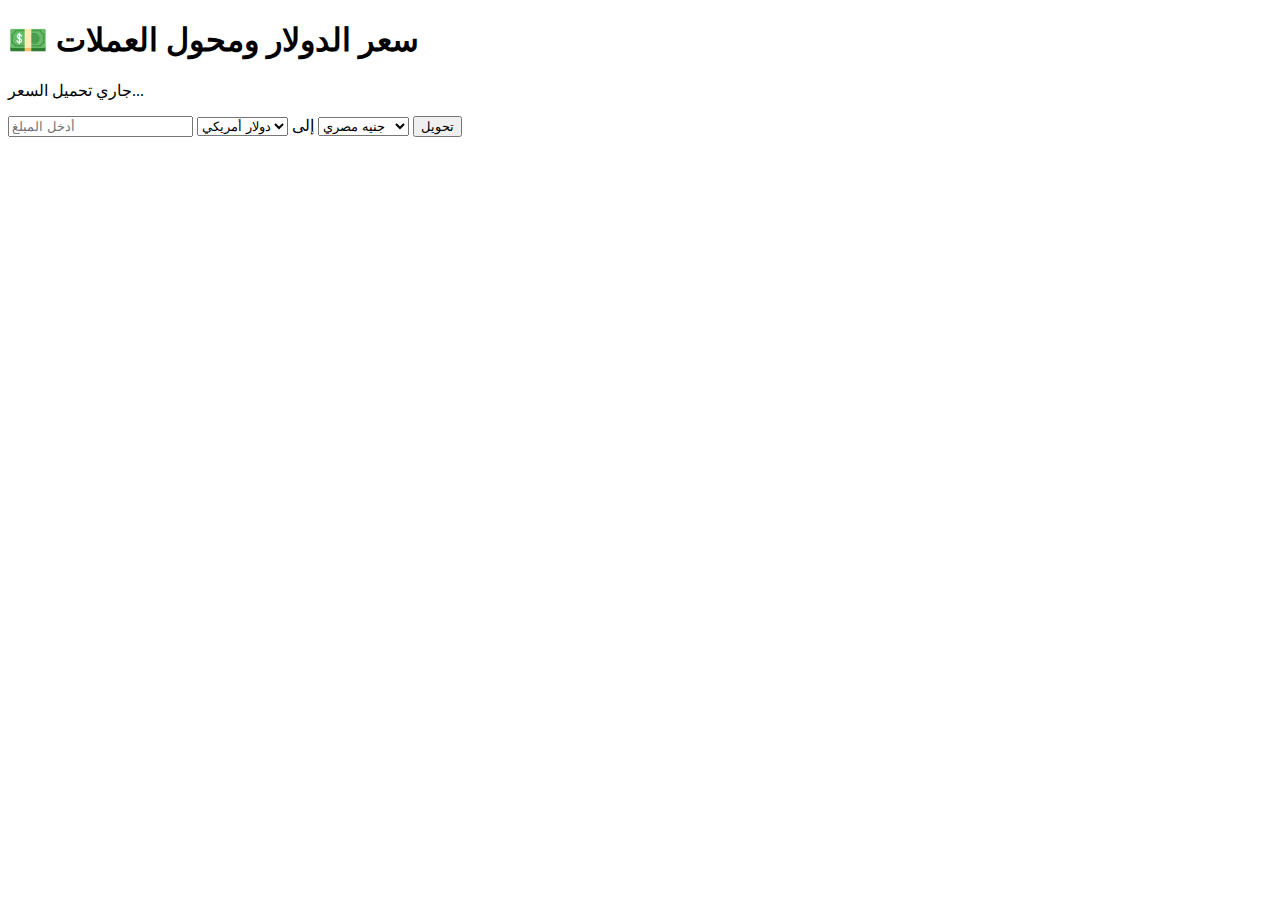
<file: index.html>
﻿<!DOCTYPE html>
<html lang="ar">
<head>
<script async src="https://pagead2.googlesyndication.com/pagead/js/adsbygoogle.js?client=ca-pub-3043084219356057"
     crossorigin="anonymous"></script>
</head>
<body>
  <div class="container">
    <h1>💵 سعر الدولار ومحول العملات</h1>
    <p id="rate">جاري تحميل السعر...</p>

    <div class="converter">
      <input type="number" id="amount" placeholder="أدخل المبلغ" />
      <select id="from">
        <option value="USD">دولار أمريكي</option>
        <option value="EGP">جنيه مصري</option>
        <option value="EUR">يورو</option>
        <option value="SAR">ريال سعودي</option>
      </select>
      إلى
      <select id="to">
        <option value="EGP">جنيه مصري</option>
        <option value="USD">دولار أمريكي</option>
        <option value="EUR">يورو</option>
        <option value="SAR">ريال سعودي</option>
      </select>
      <button onclick="convert()">تحويل</button>
      <p id="result"></p>
    </div>
  </div>
  <script src="script.js"></script>
</body>
</html>
</file>
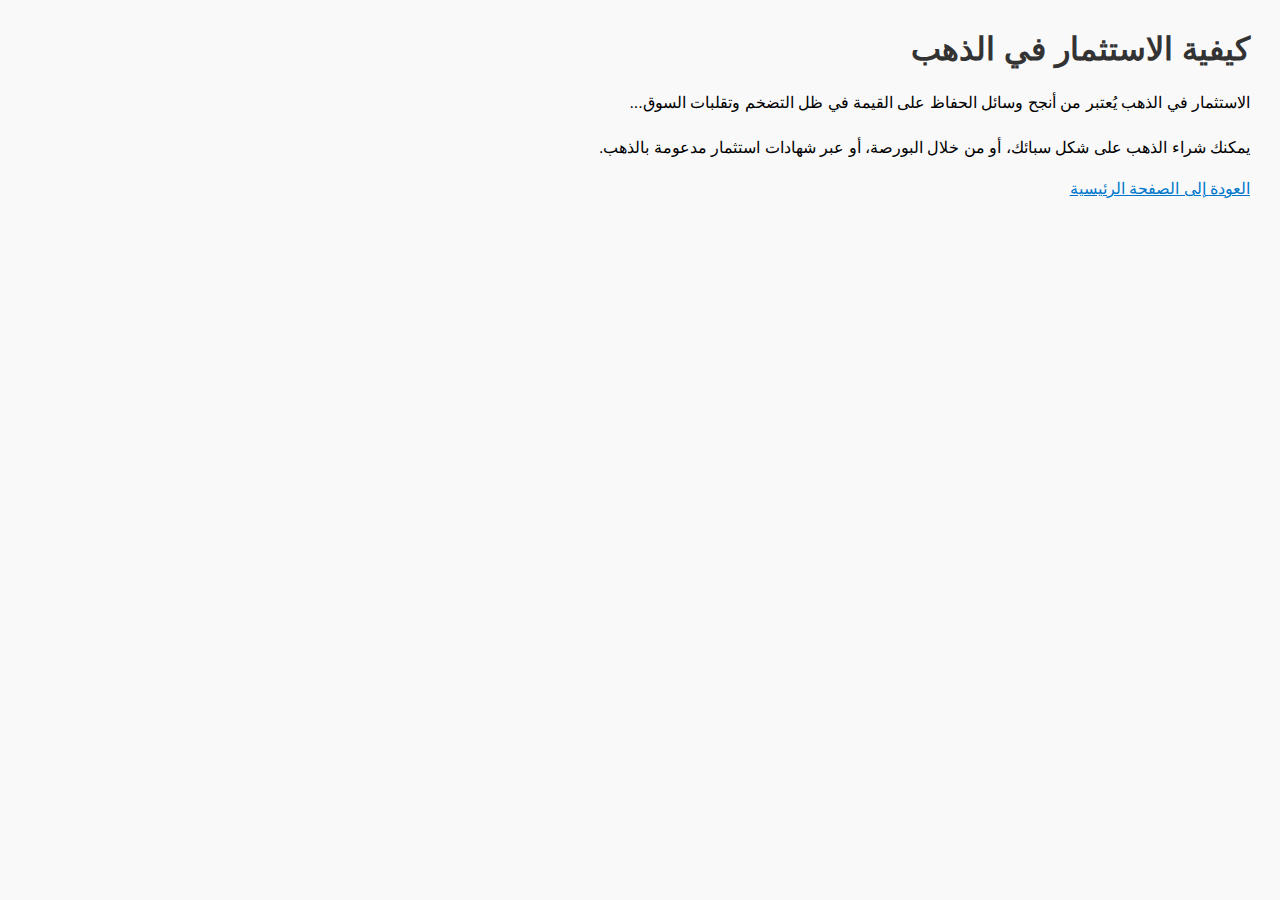
<file: gold-investment.html>
<!DOCTYPE html>
<html lang="ar">
<head>
    <meta charset="UTF-8">
    <title>كيفية الاستثمار في الذهب</title>
    <style>
        body {
            font-family: Arial, sans-serif;
            direction: rtl;
            background-color: #f9f9f9;
            margin: 30px;
        }
        h1 {
            color: #333;
        }
        p {
            line-height: 1.8;
        }
        a {
            color: #0077cc;
        }
    </style>
</head>
<body>
    <h1>كيفية الاستثمار في الذهب</h1>
    <p>الاستثمار في الذهب يُعتبر من أنجح وسائل الحفاظ على القيمة في ظل التضخم وتقلبات السوق...</p>
    <p>يمكنك شراء الذهب على شكل سبائك، أو من خلال البورصة، أو عبر شهادات استثمار مدعومة بالذهب.</p>
    <a href="index.html">العودة إلى الصفحة الرئيسية</a>
</body>
</html>
</file>
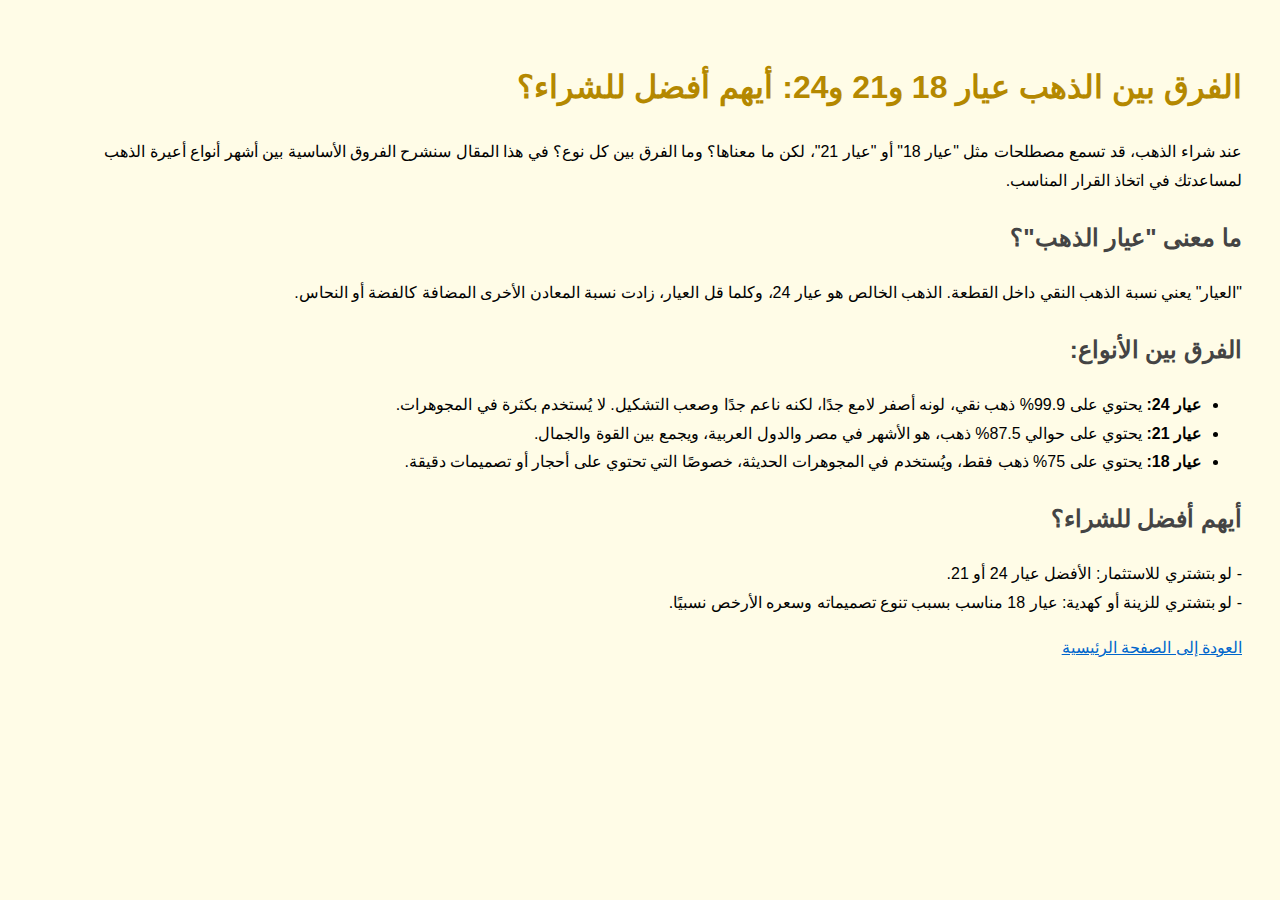
<file: gold-karat-differences.html>
﻿<!DOCTYPE html>
<html lang="ar">
<head>
  <meta charset="UTF-8">
  <title>الفرق بين الذهب عيار 18 و21 و24</title>
  <style>
    body {
      font-family: Arial, sans-serif;
      direction: rtl;
      background-color: #fffce7;
      padding: 30px;
      line-height: 1.8;
    }
    h1 {
      color: #b48800;
    }
    h2 {
      color: #444;
    }
    a {
      color: #0066cc;
    }
  </style>
</head>
<body>
  <h1>الفرق بين الذهب عيار 18 و21 و24: أيهم أفضل للشراء؟</h1>

  <p>
    عند شراء الذهب، قد تسمع مصطلحات مثل "عيار 18" أو "عيار 21"، لكن ما معناها؟ وما الفرق بين كل نوع؟ في هذا المقال سنشرح الفروق الأساسية بين أشهر أنواع أعيرة الذهب لمساعدتك في اتخاذ القرار المناسب.
  </p>

  <h2>ما معنى "عيار الذهب"؟</h2>
  <p>
    "العيار" يعني نسبة الذهب النقي داخل القطعة. الذهب الخالص هو عيار 24، وكلما قل العيار، زادت نسبة المعادن الأخرى المضافة كالفضة أو النحاس.
  </p>

  <h2>الفرق بين الأنواع:</h2>
  <ul>
    <li><strong>عيار 24:</strong> يحتوي على 99.9% ذهب نقي، لونه أصفر لامع جدًا، لكنه ناعم جدًا وصعب التشكيل. لا يُستخدم بكثرة في المجوهرات.</li>
    <li><strong>عيار 21:</strong> يحتوي على حوالي 87.5% ذهب، هو الأشهر في مصر والدول العربية، ويجمع بين القوة والجمال.</li>
    <li><strong>عيار 18:</strong> يحتوي على 75% ذهب فقط، ويُستخدم في المجوهرات الحديثة، خصوصًا التي تحتوي على أحجار أو تصميمات دقيقة.</li>
  </ul>

  <h2>أيهم أفضل للشراء؟</h2>
  <p>
    - لو بتشتري للاستثمار: الأفضل عيار 24 أو 21.<br>
    - لو بتشتري للزينة أو كهدية: عيار 18 مناسب بسبب تنوع تصميماته وسعره الأرخص نسبيًا.
  </p>

  <p><a href="index.html">العودة إلى الصفحة الرئيسية</a></p>
</body>
</html>
</file>
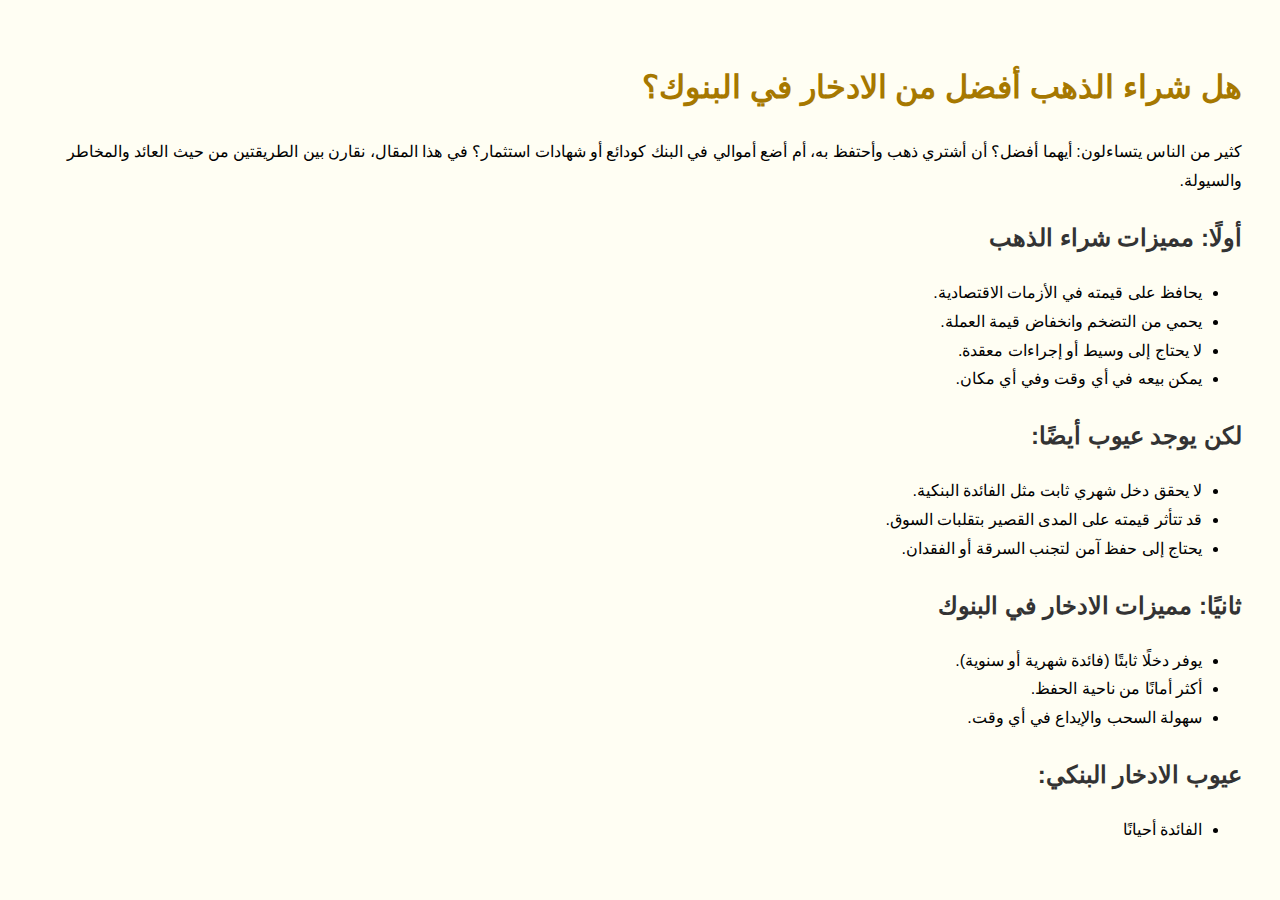
<file: gold-vs-bank-saving.html>
﻿<!DOCTYPE html>
<html lang="ar">
<head>
  <meta charset="UTF-8">
  <title>هل شراء الذهب أفضل من الادخار في البنوك؟</title>
  <style>
    body {
      font-family: Arial, sans-serif;
      direction: rtl;
      background-color: #fffef3;
      padding: 30px;
      line-height: 1.8;
    }
    h1 {
      color: #a67800;
    }
    h2 {
      color: #333;
    }
    a {
      color: #0066cc;
    }
  </style>
</head>
<body>
  <h1>هل شراء الذهب أفضل من الادخار في البنوك؟</h1>

  <p>
    كثير من الناس يتساءلون: أيهما أفضل؟ أن أشتري ذهب وأحتفظ به، أم أضع أموالي في البنك كودائع أو شهادات استثمار؟ في هذا المقال، نقارن بين الطريقتين من حيث العائد والمخاطر والسيولة.
  </p>

  <h2>أولًا: مميزات شراء الذهب</h2>
  <ul>
    <li>يحافظ على قيمته في الأزمات الاقتصادية.</li>
    <li>يحمي من التضخم وانخفاض قيمة العملة.</li>
    <li>لا يحتاج إلى وسيط أو إجراءات معقدة.</li>
    <li>يمكن بيعه في أي وقت وفي أي مكان.</li>
  </ul>

  <h2>لكن يوجد عيوب أيضًا:</h2>
  <ul>
    <li>لا يحقق دخل شهري ثابت مثل الفائدة البنكية.</li>
    <li>قد تتأثر قيمته على المدى القصير بتقلبات السوق.</li>
    <li>يحتاج إلى حفظ آمن لتجنب السرقة أو الفقدان.</li>
  </ul>

  <h2>ثانيًا: مميزات الادخار في البنوك</h2>
  <ul>
    <li>يوفر دخلًا ثابتًا (فائدة شهرية أو سنوية).</li>
    <li>أكثر أمانًا من ناحية الحفظ.</li>
    <li>سهولة السحب والإيداع في أي وقت.</li>
  </ul>

  <h2>عيوب الادخار البنكي:</h2>
  <ul>
    <li>الفائدة أحيانًا
</file>
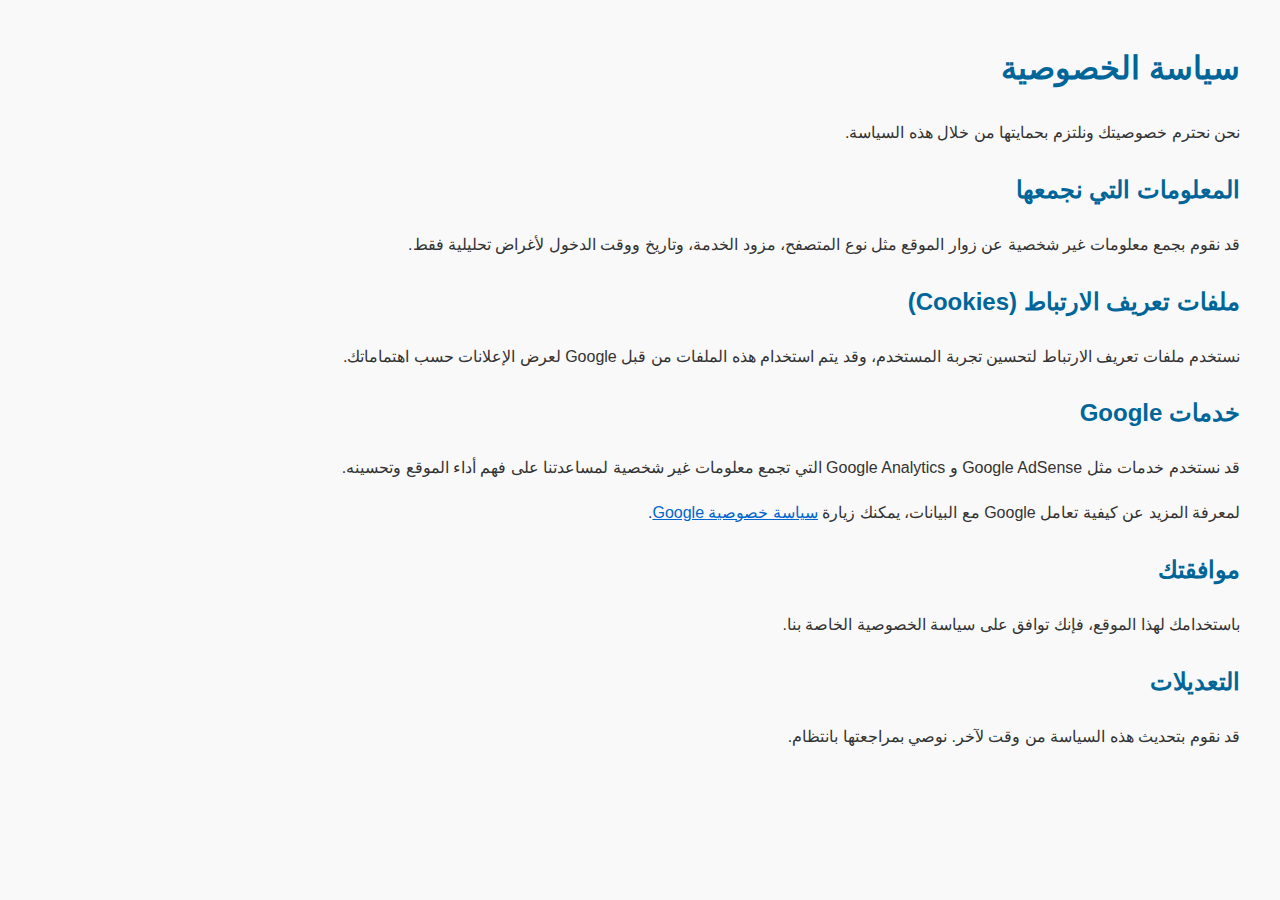
<file: privacy-policy.html>
﻿<!DOCTYPE html>
<html lang="ar" dir="rtl">
<head>
  <meta charset="UTF-8">
  <title>سياسة الخصوصية</title>
  <style>
    body {
      font-family: Arial, sans-serif;
      line-height: 1.8;
      margin: 40px;
      direction: rtl;
      background: #f9f9f9;
      color: #333;
    }
    h1, h2 {
      color: #006699;
    }
    a {
      color: #0066cc;
    }
  </style>
</head>
<body>
  <h1>سياسة الخصوصية</h1>

  <p>نحن نحترم خصوصيتك ونلتزم بحمايتها من خلال هذه السياسة.</p>

  <h2>المعلومات التي نجمعها</h2>
  <p>قد نقوم بجمع معلومات غير شخصية عن زوار الموقع مثل نوع المتصفح، مزود الخدمة، وتاريخ ووقت الدخول لأغراض تحليلية فقط.</p>

  <h2>ملفات تعريف الارتباط (Cookies)</h2>
  <p>نستخدم ملفات تعريف الارتباط لتحسين تجربة المستخدم، وقد يتم استخدام هذه الملفات من قبل Google لعرض الإعلانات حسب اهتماماتك.</p>

  <h2>خدمات Google</h2>
  <p>قد نستخدم خدمات مثل Google AdSense و Google Analytics التي تجمع معلومات غير شخصية لمساعدتنا على فهم أداء الموقع وتحسينه.</p>
  <p>لمعرفة المزيد عن كيفية تعامل Google مع البيانات، يمكنك زيارة <a href="https://policies.google.com/privacy" target="_blank">سياسة خصوصية Google</a>.</p>

  <h2>موافقتك</h2>
  <p>باستخدامك لهذا الموقع، فإنك توافق على سياسة الخصوصية الخاصة بنا.</p>

  <h2>التعديلات</h2>
  <p>قد نقوم بتحديث هذه السياسة من وقت لآخر. نوصي بمراجعتها بانتظام.</p>
</body>
</html>
</file>
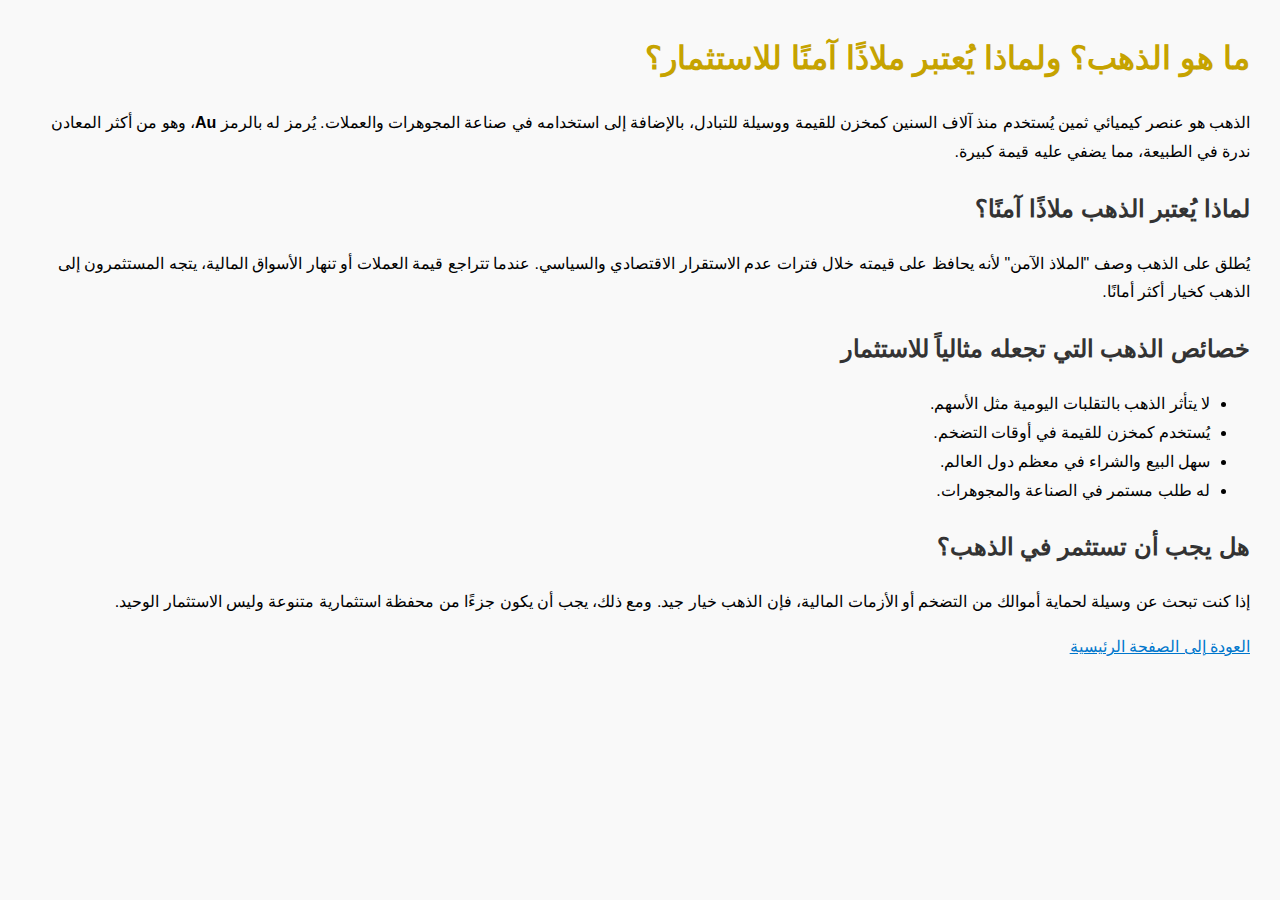
<file: what-is-gold.html>
﻿<!DOCTYPE html>
<html lang="ar">
<head>
    <meta charset="UTF-8">
    <title>ما هو الذهب؟ ولماذا يُعتبر ملاذًا آمنًا للاستثمار؟</title>
    <style>
        body {
            font-family: Arial, sans-serif;
            direction: rtl;
            background-color: #f9f9f9;
            margin: 30px;
            line-height: 1.8;
        }
        h1 {
            color: #c6a300;
        }
        h2 {
            color: #333;
        }
        a {
            color: #0077cc;
        }
    </style>
</head>
<body>
    <h1>ما هو الذهب؟ ولماذا يُعتبر ملاذًا آمنًا للاستثمار؟</h1>

    <p>
        الذهب هو عنصر كيميائي ثمين يُستخدم منذ آلاف السنين كمخزن للقيمة ووسيلة للتبادل، بالإضافة إلى استخدامه في صناعة المجوهرات والعملات. يُرمز له بالرمز <strong>Au</strong>، وهو من أكثر المعادن ندرة في الطبيعة، مما يضفي عليه قيمة كبيرة.
    </p>

    <h2>لماذا يُعتبر الذهب ملاذًا آمنًا؟</h2>
    <p>
        يُطلق على الذهب وصف "الملاذ الآمن" لأنه يحافظ على قيمته خلال فترات عدم الاستقرار الاقتصادي والسياسي. عندما تتراجع قيمة العملات أو تنهار الأسواق المالية، يتجه المستثمرون إلى الذهب كخيار أكثر أمانًا.
    </p>

    <h2>خصائص الذهب التي تجعله مثالياً للاستثمار</h2>
    <ul>
        <li>لا يتأثر الذهب بالتقلبات اليومية مثل الأسهم.</li>
        <li>يُستخدم كمخزن للقيمة في أوقات التضخم.</li>
        <li>سهل البيع والشراء في معظم دول العالم.</li>
        <li>له طلب مستمر في الصناعة والمجوهرات.</li>
    </ul>

    <h2>هل يجب أن تستثمر في الذهب؟</h2>
    <p>
        إذا كنت تبحث عن وسيلة لحماية أموالك من التضخم أو الأزمات المالية، فإن الذهب خيار جيد. ومع ذلك، يجب أن يكون جزءًا من محفظة استثمارية متنوعة وليس الاستثمار الوحيد.
    </p>

    <p><a href="index.html">العودة إلى الصفحة الرئيسية</a></p>
</body>
</html>
</file>
